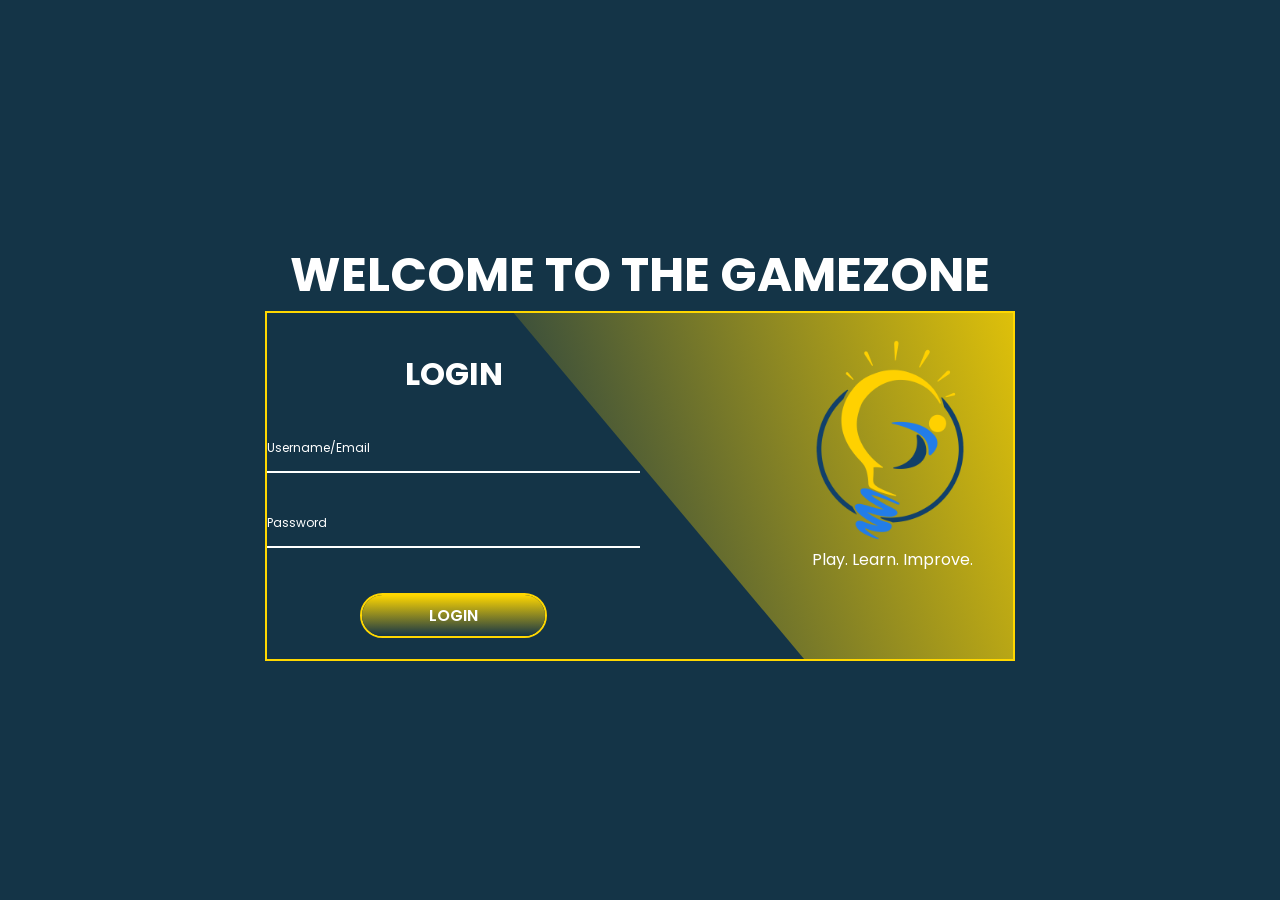
<file: index.html>
<!DOCTYPE html>
<html lang="en">
<head>
    <meta charset="UTF-8">
    <meta name="viewport" content="width=device-width, initial-scale=1.0">
    <title>Gamezone Login Page</title>
    <link rel="stylesheet" href="indexstyle.css">
 
</head>

<body>
    <div class="header">
        <div class="word" id="gamified">WELCOME TO THE GAMEZONE</div>
    </div>
    <div class="container">
        <div class="curve-shape"></div>
        <div class="form-box Login">
            <h2>LOGIN</h2>
            <form action="#" method="post">
               <div class="input-box">
                <input type="text" required>
                <label for="">Username/Email</label>
                <i class="fa-solid fa-user"></i>
               </div>
    
               <div class="input-box">
                <input type="password" required>
                <label for="">Password</label>
                <i class="fa-solid fa-lock"></i>
               </div>
               <div class="input-box">
                <button class="loginbtn" id="loginButton" type="button"onclick="redirectToHomepage()">LOGIN</button>
               </div>
               <!-- <div class="regi-link">
                <p>Don't have an account?<a href="Register Page.html" class="SignUpLink"> Sign Up Here!</a></p>
               </div> -->
            </form>
        </div>
          <div class="info-content Login">
            <div class="logocontainer">
                <img id="lightbulb" src="Genius.png" alt="Light Bulb">
            </div>
            <p>Play. Learn. Improve.</p>
           <!-- <h2>WELCOME BACK TO MINDSYNC!</h2>
           <p> Continue playing and watch all your hard work pay off!</p> -->
          </div>
    </div>
<!--     <div class="side-media">
        <img src="../images/side-image1.jpg" alt="Side Image 1" class="side-image">
        <img src="../images/side-image2.jpg" alt="Side Image 2" class="side-image">
        <img src="../images/side-image3.jpg" alt="Side Image 3" class="side-image">
    </div> -->
<script src=indexscript.js></script>
</body>
</html>
</file>
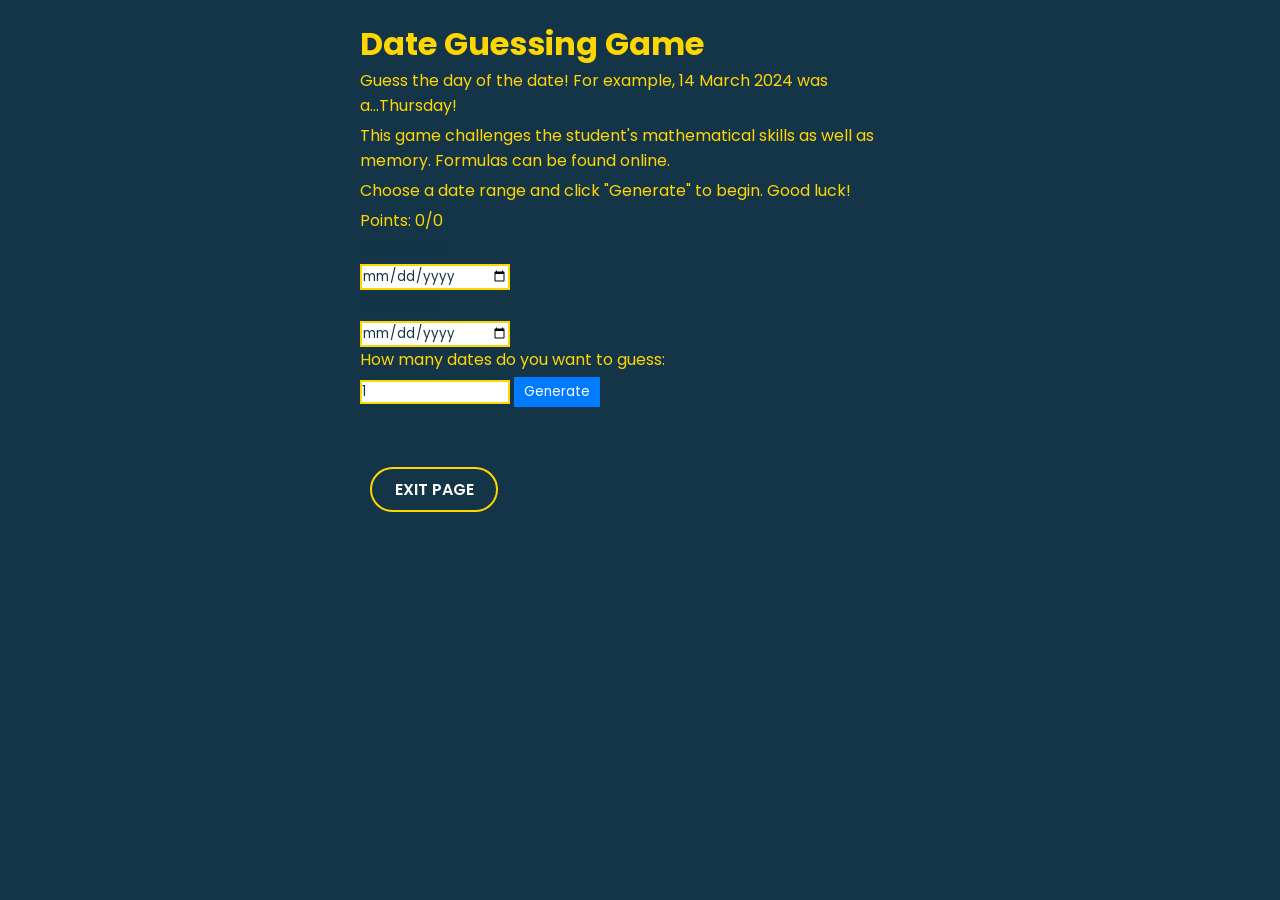
<file: DateGame.html>
<!DOCTYPE html>
<html lang="en">
<head>
<meta charset="UTF-8">
<meta name="viewport" content="width=device-width, initial-scale=1.0">
<title>Date Guessing Game</title>
<link rel="stylesheet" href="DategameStyle.css">
</head>
<body>
  <div class="container">
    <h1>Date Guessing Game</h1>
    <p style="margin-bottom:5px">Guess the day of the date! For example, 14 March 2024 was a...Thursday!</p>
    <p style="margin-bottom:5px">This game challenges the student's mathematical skills as well as memory. Formulas can be found online.</p>
    <p style="margin-bottom:5px">Choose a date range and click "Generate" to begin. Good luck!</p>
    <form id="generator-form">
      <div>Points: <span id="Points">0</span><span id="NumberQuestions">/0</span></div>
      <label for="startDate">Start Date:</label>
      <input type="date" id="startDate">
      <label for="endDate">End Date:</label>
      <input type="date" id="endDate">
      <label style="color:gold;" for="amount">How many dates do you want to guess:</label>
      <input type="number" id="amount" min="1" value="1">
      <button type="submit">Generate</button>
    </form>
    <div id="output"></div>
    <div id="guess-form" style="display: none;">
      <label for="Userguess">Guess the day:</label>
      <input type="text" id="guessAnswer">
      <button id="submitGuess" type="button"onclick="handleGuessSubmission()">Submit Guess</button>
      <p id="result"></p>
    </div>
  </div>

  <div class="input-box">
    <button class="backbutton" id="loginButton" type="button"onclick="redirectToMemoryPage()">EXIT PAGE</button>
  </div>

  <script src="DateGameScript.js"></script>
</body>
</html>
</file>
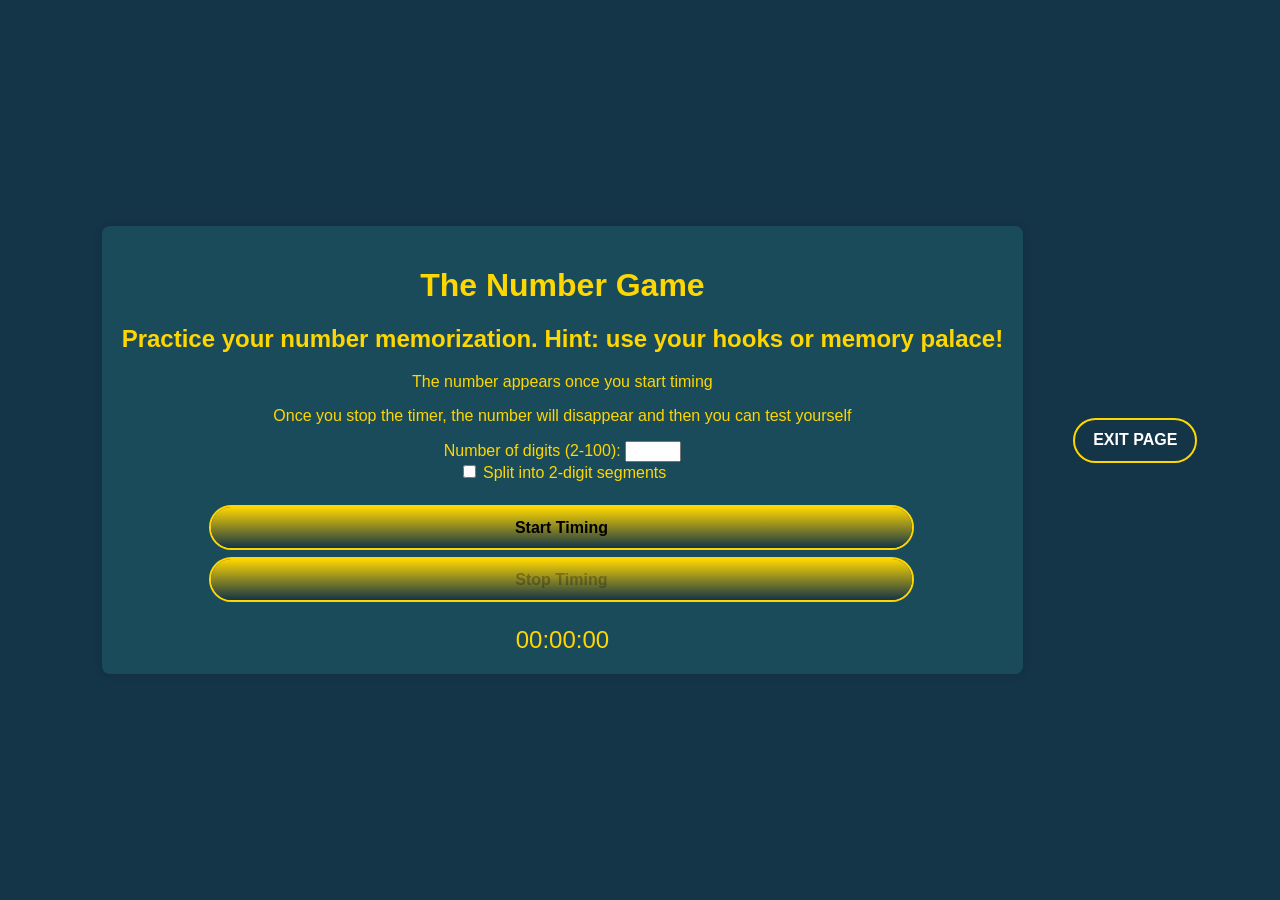
<file: NumbersGame.html>
<!doctype html>
<html lang="en">
<head>
    <meta charset="UTF-8">
    <meta name="viewport" content="width=device-width, initial-scale=1.0">
    <title>Number Game</title>
    <link rel="stylesheet" href="NumbersGamestyle.css">
</head>
<body>
    <div class="container">
        <h1>The Number Game</h1>
        <h2>Practice your number memorization. Hint: use your hooks or memory palace!</h2>
        <p>The number appears once you start timing</p>
        <p>Once you stop the timer, the number will disappear and then you can test yourself</p>
        <form id="numberForm">
            <label for="numDigits">Number of digits (2-100):</label>
            <input type="number" id="numDigits" name="numDigits" min="2" max="100" required>
            <div>
                <input type="checkbox" id="splitDigits">
                <label for="splitDigits">Split into 2-digit segments</label>
            </div>
            <!-- <button class="btn" button type="button" onclick="generateNumber()">Generate</button> -->
        </form>
        <div id="numberContainer"></div>
        <button class="btn" id="startButton" onclick="startTiming()">Start Timing</button>
        <button class="btn"button id="stopButton" onclick="stopTiming()" disabled>Stop Timing</button>
        <div id="resultContainer"></div>
        <div id="timerContainer">00:00:00</div>
        <div id="inputContainer"></div>
        <button class="btn" button id="markButton" onclick="markAnswers()" style="display: none;">Mark</button>
        <!-- <div id="resultContainer"></div> -->
    </div>

    <!-- <div class="container">
        <h2>Recent Activities</h2>
        <div id="recentActivities"></div>
    </div>
     -->
    <div class="input-box">
        <button class="backbutton" style="color:#fff" id="loginButton" type="button"onclick="redirectToMemorypage()">EXIT PAGE</button>
    </div>

    <script src="NumbersGamescript.js"></script>
</body>
</html>
</file>
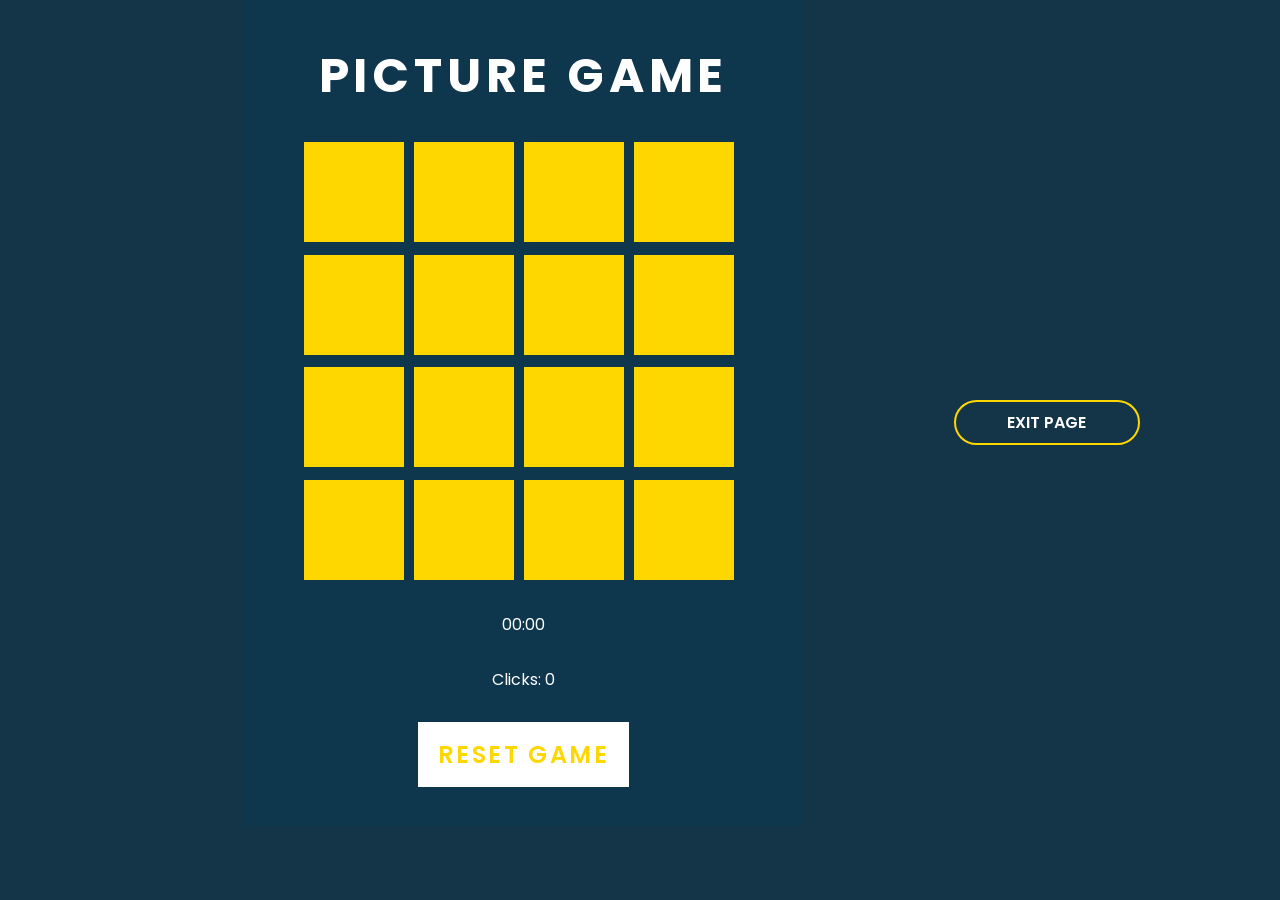
<file: PicturesGame.html>
<!DOCTYPE html>
<html lang="en">
<head>
    <meta charset="UTF-8">
    <meta name="viewport" content="width=device-width, initial-scale=1.0">
    <title>Picture Quiz Game</title>
    <link rel="stylesheet" href="PicturesGameStyle.css">
</head>
<body>
    <div class="container">
        <h2>Picture Game</h2>
        <div class="game"></div>
        <div id="timer">00:00</div>
        <div>Clicks: <span id="Clicks">0</span></div>
        <button class="reset" onclick="window.location.reload();">Reset Game</button>
    </div>

    <div class="input-box">
        <button class="backbutton" id="loginButton" type="button"onclick="redirectToMemorypage()">EXIT PAGE</button>
    </div>

   
    <script src="PicturesGameScript.js"></script>
</body>
</html>
</file>
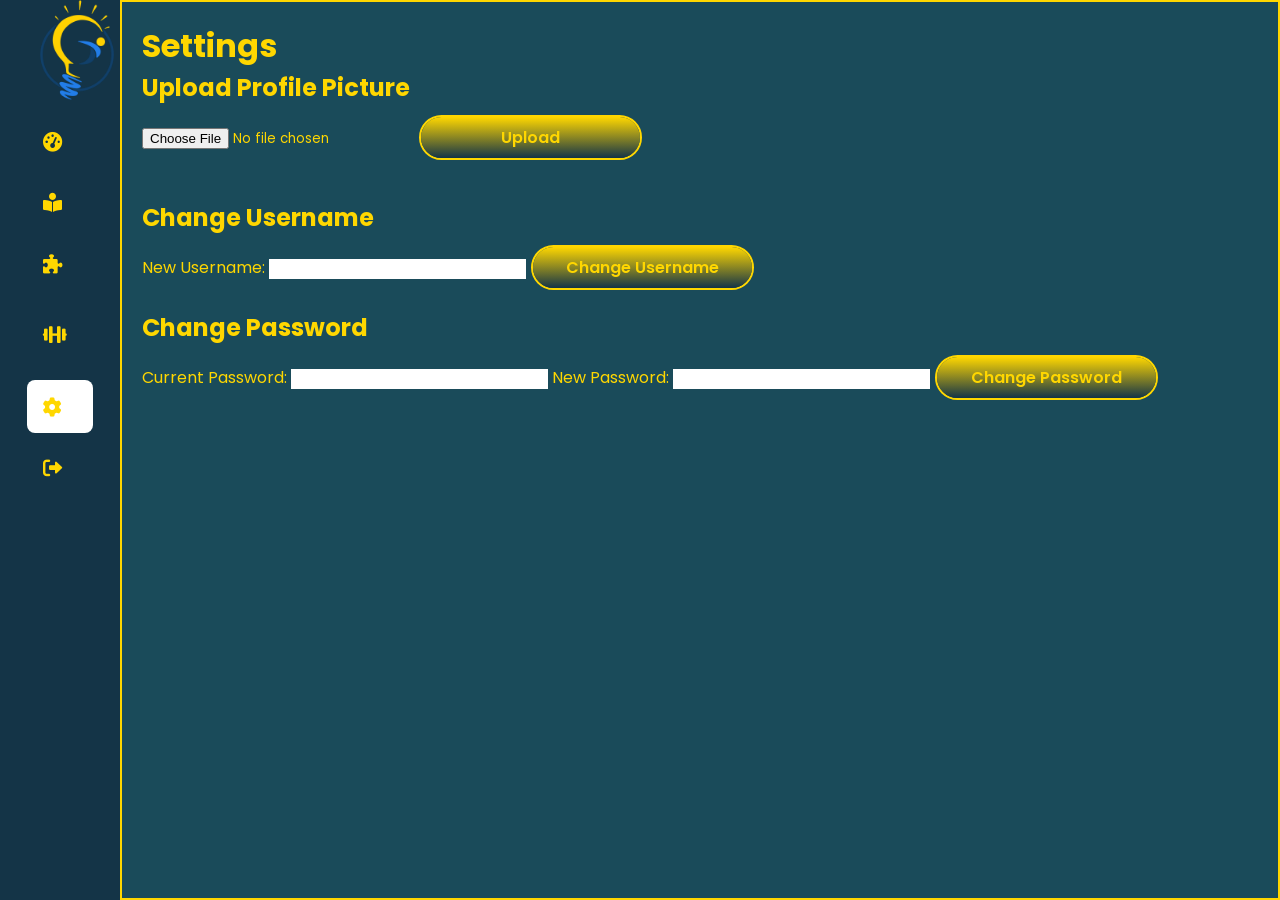
<file: Settings.html>
<!DOCTYPE html>
<html lang="en">
<head>
    <meta charset="UTF-8">
    <meta name="viewport" content="width=device-width, initial-scale=1.0">
    <title>Gamezone Home Page</title>
    <link rel="stylesheet" href="SettingsStyle.css">
</head>
<body>
    <div class="sidebar">
        <div class="logocontainer">
            <img id="lightbulb" src="Genius.png" alt="Light Bulb">
        </div>
        <ul class="menu">
            <li><a href="homepage.html">
                <i class="fas fa-tachometer-alt"></i>
                <span>Dashboard</span>
             </a>
            </li>
            <li><a href="ReadingMainPage.html">
                <i class="fas fa-book-open-reader"></i>
                <span>Reading</span>
             </a>
            </li>
            <li><a href="MemoryMainPage.html">
                <i class="fas fa-puzzle-piece"></i>
                <span>Memory</span>
             </a>
            </li>
            <li><a href="LudusMagnus.html">
                <i class="fas fa-dumbbell"></i>
                 <span>Ludus Magnus</span>
             </a>
            </li>
            <li class="active"><a href="Settings.html">
                <i class="fas fa-cog"></i>
                <span>Settings</span>
             </a>
            </li>
            <li class="logout"><a href="index.html">
                <i class="fas fa-sign-out-alt"></i>
                <span>Logout</span>
             </a>
            </li>
        </ul>
    </div>
    

    <div class="settings-container">
        <h1>Settings</h1>
        <div class="profile-picture-section">
            <h2>Upload Profile Picture</h2>
            <input type="file" id="profilePictureUpload" accept="image/*">
            <button class="btn" onclick="uploadProfilePicture()">Upload</button>
        </div>
    

    
        <h2>Change Username</h2>
        <form id="changeUsernameForm">
            <label for="newUsername">New Username:</label>
            <input type="text" id="newUsername" name="newUsername" required>
            <button type="submit" class="btn">Change Username</button>
        </form>
   

  
        <h2>Change Password</h2>
        <form id="changePasswordForm">
            <label for="currentPassword">Current Password:</label>
            <input type="password" id="currentPassword" name="currentPassword" required>
            <label for="newPassword">New Password:</label>
            <input type="password" id="newPassword" name="newPassword" required>
            <button type="submit" class="btn">Change Password</button>
        </form>
    </div>

    <script src="SettingsScript.js"></script>
</body>
</html>
</file>
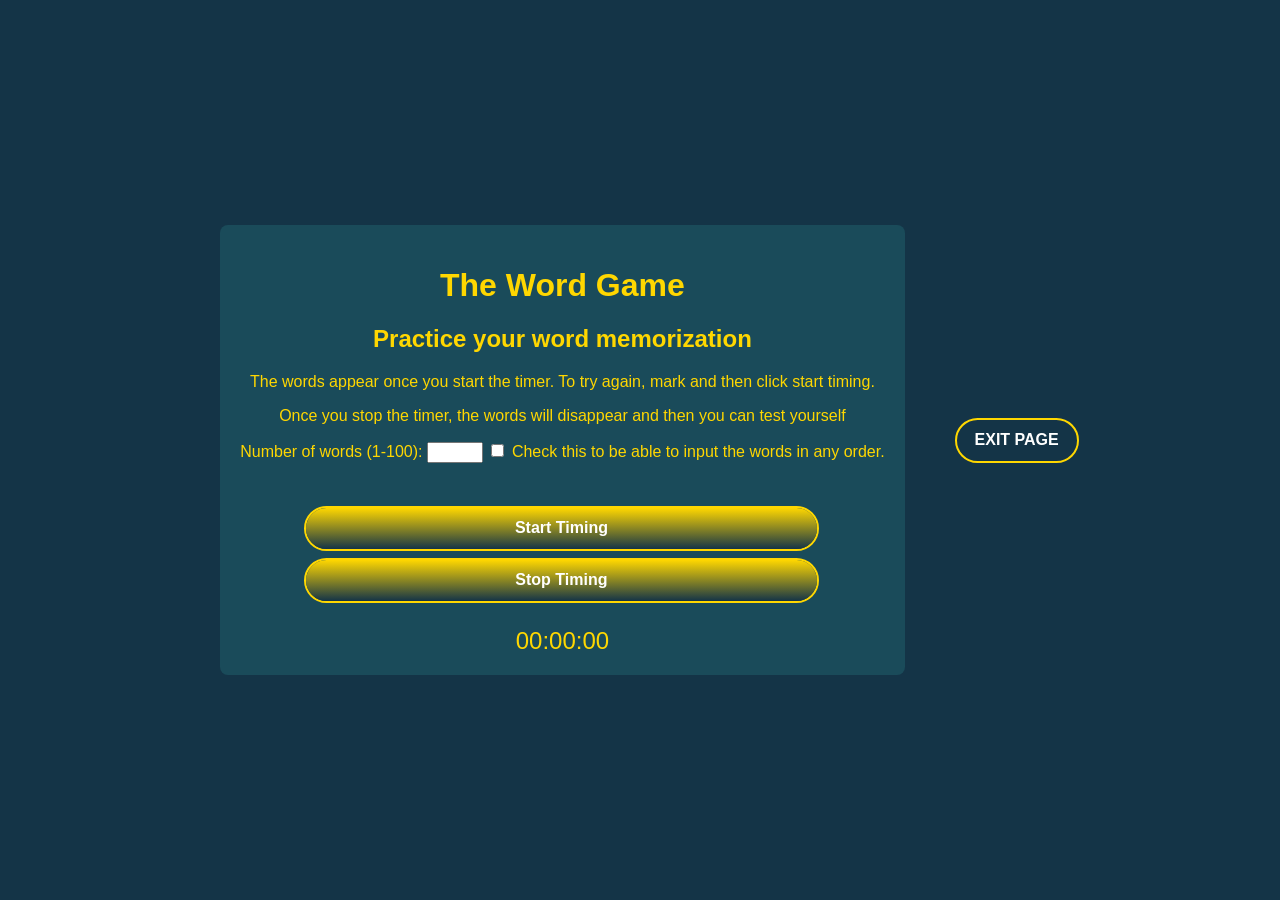
<file: wordGameT1.html>
<!doctype html>
<html lang="en">
<head>
    <meta charset="UTF-8">
    <meta name="viewport" content="width=device-width, initial-scale=1.0">
    <title>Word Game</title>
    <link rel="stylesheet" href="wordGameT1style.css">
</head>
<body>
    <div class="container">
        <h1>The Word Game</h1>
        <h2>Practice your word memorization</h2>
        <p>The words appear once you start the timer. To try again, mark and then click start timing.</p>
        <p>Once you stop the timer, the words will disappear and then you can test yourself</p>
        <form id="wordForm">
            <label for="numWords">Number of words (1-100):</label>
            <input type="number" id="numWords" name="numWords" min="1" max="100" required>
            <input type="checkbox" id="allowAnyOrder">
            <label for="allowAnyOrder">Check this to be able to input the words in any order.</label>
            <!-- <button type="button" class="btn" style="color:#fff" onclick="generateWords()">Generate</button> -->
        </form>
        <ol id="wordsContainer"></ol>
        <button class=btn id="startButton" style="color:#fff" onclick="startTiming()">Start Timing</button>
        <button class=btn  id="stopButton" style="color:#fff"  onclick="stopTiming()" disabled>Stop Timing</button>
        <div id="resultContainer"></div>
        <div id="timerContainer">00:00:00</div>
        <div id="inputContainer"></div>
        <button id="markButton" onclick="markAnswers()" style="display: none;">Mark</button>
    </div>
    <div class="input-box">
        <button class="backbutton" style="color:#fff" id="loginButton" type="button"onclick="redirectToMemorypage()">EXIT PAGE</button>
    </div>

    <script src="wordGameT1script.js"></script>
</body>
</html>
</file>
<file: indexstyle.css>
@import url('https://fonts.googleapis.com/css2?family=Poppins:wght@300;400;500;600;700&display=swap');

* {
    margin: 0;
    padding: 0;
    box-sizing: border-box;
    font-family: "Poppins";
    color: white;
}

body {
    display: flex;
    flex-direction: column;
    justify-content: center;
    align-items: center;
    min-height: 100vh;
    background: #143447;
}

.container {
    position: relative;
    width: 750px;
    height:350px;
    border: 2px solid gold;
    /* box-shadow: 0 0 25px gold; */
    animation: changeBoxShadowColor 5s infinite;
    overflow: hidden;
    text-align: center;
    padding-top: 20px;
    margin-bottom: 20px;
}
.container .form-box{
    position: absolute;
    top:0;
    width: 50%;
    height:100%;
    display: flex;
    justify-content: center;
    flex-direction: column;
}


.form-box {
    position: relative;
    width: 100%;
    display: flex;
    justify-content: center;
    flex-direction: column;
}

.form-box h2 {
    font-size: 32px;
    text-align: center;
}

.input-box {
    position: relative;
    width: 100%;
    height: 50px;
    margin-top: 25px;
}

.input-box input {
    width: 100%;
    height: 100%;
    background: transparent;
    border: none;
    outline: none;
    font-size: 12px;
    color: #fff;
    font-weight: 600;
    border-bottom: 2px solid #fff;
    padding-right: 23px;
    transition: .5s;
}

.input-box input:focus,
.input-box input:valid {
    border-bottom: 2px solid gold;
}

.input-box label {
    position: absolute;
    top: 50%;
    left: 0;
    transform: translateY(-50%);
    font-size: 12px;
    color: #fff;
    transition: .5s;
}

.input-box input:focus ~ label,
.input-box input:valid ~ label {
    top: -5px;
    color: gold;
}

.input-box i {
    position: absolute;
    top: 50%;
    right: 0;
    transform: translateY(-50%);
    font-size: 18px;
    transition: .5s;
}

.input-box input:focus ~ i,
.input-box input:valid ~ i {
    top: -5px;
    color: gold;
}

.loginbtn {
    position: relative;
    width: 50%;
    height: 45px;
    margin: 20px auto;
    background: transparent;
    border-radius: 40px;
    cursor: pointer;
    font-size: 16px;
    font-weight: 600;
    border: 2px solid gold;
    overflow: hidden;
    z-index: 1;
}

.loginbtn::before {
    content: "";
    position: absolute;
    height: 300%;
    width: 100%;
    background: linear-gradient(#143447, gold, #143447, gold);
    top: -100%;
    left: 0;
    z-index: -1;
    transition: .5s;
}

.loginbtn:hover::before {
    top: 0;
}

.info-content {
    position: absolute;
    top: 0;
    height: 100%;
    width: 50%;
    display: flex;
    justify-content: center;
    flex-direction: column;
}

.info-content.Login {
    right: 0;
    text-align: right;
    padding: 0 40px 60px 150px;
}

.info-content h2 {
    text-transform: uppercase;
    font-size: 36px;
    line-height: 1.3;
}

.info-content p {
    font-size: 16px;
}

.container .curve-shape {
    position: absolute;
    right: 0;
    top: -5px;
    height: 600px;
    width: 850px;
    background: linear-gradient(45deg, #143447, gold);
    transform: rotate(10deg) skewY(40deg);
    transform-origin: bottom right;
}

#lightbulb {
    width: 200px;
    transition: filter 0.3s ease;
}

#lightbulb:hover {
    filter: brightness(1.5);
}

.header {
    margin-top: 20px;
    text-align: center;
}

.word {
    font-size: 48px;
    font-weight: bold;
    color: gold;
    cursor: pointer;
}

@keyframes changeBoxShadowColor {
    0% {
        box-shadow: 5px 5px 20px gold;
    }
    25% {
        box-shadow: 5px 5px 20px turquoise;
    }
    50% {
        box-shadow: 5px 5px 20px green;
    }
    75% {
        box-shadow: 5px 5px 20px white;
    }
    100% {
        box-shadow: 5px 5px 10px red;
    }
}
</file>
<file: DategameStyle.css>
@import url('https://fonts.googleapis.com/css2?family=Poppins:wght@300;400;500;600;700&display=swap');

*{
    margin:0;
    padding:0;
    border:none;
    outline:none;
    box-sizing: border-box;
    font-family: "poppins";
    color:gold
}


body {
    font-family: Arial, sans-serif;
    background:#143447;

  }
  
  .container {
    max-width: 600px;
    margin: 0 auto;
    padding: 20px;
  }
  
  form {
    margin-bottom: 20px;
  }
  
  label {
    display: block;
    margin-bottom: 5px;
    color:#143447;

  }
  
  input[type="date"],
  input[type="number"],
  input[type="text"] {
    width: 150px;
    border: 2px solid gold;
    background-color:white;
    color:#143447;

  }
  
  button {
    padding: 5px 10px;
    background-color: #007bff;
    color: #fff;
    border: none;
    cursor: pointer;
  }
  
  button:hover {
    background-color: #0056b3;
    color:gold;
  }
  
  #output {
    margin-top: 20px;
  }

  
  .backbutton{
    position: relative;
    width:10%;
    height:45px;
    margin-left:370px;
    margin-bottom:40px;
    margin-top:20px;
    background: transparent;
    border-radius: 40px;
    cursor: pointer;
    font-size: 16px;
    font-weight: 600;
    border: 2px solid gold;
    overflow: hidden;
    z-index: 1;
}

.backbtn::before{
    content:"";
    position:absolute;
    height:300%;
    width:100%;
    background: linear-gradient(#143447, gold,#143447, gold);
    top:-100%;
    left:0;
    z-index:-1;
    transition: .5s;
}

.backbtn:hover:before{
top:0;
}
</file>
<file: NumbersGamestyle.css>
body {
    font-family: Arial, sans-serif;
    display: flex;
    justify-content: center;
    align-items: center;
    height: 100vh;
    background-color: #143447;
    margin: 0;
    color: gold;
}

.container {
    text-align: center;
    background: #1a4b5a;
    padding: 20px;
    border-radius: 8px;
    box-shadow: 0 0 10px rgba(0, 0, 0, 0.1);
    max-width: 90%;
    max-height: 80vh;
    overflow-y: auto;
    animation: changeBoxShadowColor 5s infinite;
}

form {
    margin-bottom: 20px;
}

#numberContainer {
    font-size: 1.2em;
    margin: 20px 0;
    word-wrap: break-word;
}

#timerContainer {
    margin-top: 20px;
    font-size: 1.5em;
}

button {
    margin: 5px;
}

#inputContainer input {
    display: block;
    margin: 10px 0;
    width: 100%;
}

#resultContainer {
    margin-top: 20px;
    font-size: 20px;
}

.correct {
    color: lightgreen;
}

.incorrect {
    color: #f26659;
}


.btn{
    position: sticky;
    width:80%;
    height:45px;
    margin-left:3px;
    margin-bottom:4px;
    margin-top:3px;
    background: transparent;
    border-radius: 40px;
    cursor: pointer;
    font-size: 16px;
    font-weight: 600;
    border: 2px solid gold;
    overflow: hidden;
    z-index: 1;
    justify-content:center;
    align-items: center;
}

.btn::before{
    content:"";
    position:absolute;
    height:300%;
    width:100%;
    background: linear-gradient(#143447, gold,#143447, gold);
    top:-100%;
    left:0;
    z-index:-1;
    transition: .5s;
}

.btn:hover:before{
    top:0;
}
button:hover {
    background-color: #0056b3;
    color:gold;
  }
  
  .backbutton{
    position: relative;
    width:80%;
    height:45px;
    margin-left:50px;
    margin-bottom:40px;
    margin-top:20px;
    background: transparent;
    border-radius: 40px;
    cursor: pointer;
    font-size: 16px;
    font-weight: 600;
    border: 2px solid gold;
    overflow: hidden;
    z-index: 1;
}

.backbtn::before{
    content:"";
    position:absolute;
    height:300%;
    width:100%;
    background: linear-gradient(#143447, gold,#143447, gold);
    top:-100%;
    left:0;
    z-index:-1;
    transition: .5s;
}

.backbtn:hover:before{
    top:0;
}

@keyframes changeBoxShadowColor {
    0% {
        box-shadow: 5px 5px 20px gold;
    }
    25% {
        box-shadow: 5px 5px 20px turquoise;
    }
    50% {
        box-shadow: 5px 5px 20px green;
    }
    75% {
        box-shadow: 5px 5px 20px white;
    }
    100% {
        box-shadow: 5px 5px 10px red;
    }
}
</file>
<file: PicturesGameStyle.css>
@import url('https://fonts.googleapis.com/css2?family=Poppins:wght@300;400;500;600;700&display=swap');

*{
    margin:0;
    padding:0;
    border:none;
    outline:none;
    box-sizing: border-box;
    font-family: "poppins";
    color:white;
}

body{
    display: flex;
    justify-content: center;
    align-items: 100vh;
    background:#143447;
}

.container{
    position: relative;
    display: flex;
    justify-content: center;
    align-items: center;
    flex-direction: column;
    gap: 30px;
    background: #0e364d;
    padding: 40px 60px;
}

h2{
    font-size: 3em;
    color:#fff;
    text-transform: uppercase;
    letter-spacing: 0.1em;
}

.reset{
    padding: 15px 20px;
    color: gold;
    background: #fff;
    border: none;
    font-size: 1.5em;
    letter-spacing: 0.1em;
    text-transform: uppercase;
    cursor: pointer;
    font-weight:600;
}

.reset:focus{
    color:#fff;
    background:aqua;
}

.game{
    width: 440px;
    height: 440px;
    display: flex;
    flex-wrap: wrap;
    gap:10px;
    transform-style: preserve-3d;
    perspective: 500px;
}

.item{
 position: relative;
 width: 100px;
 height: 100px;
 display: flex;
 justify-content: center;
 align-items: center;
 font-size: 3em;
 background: #fff;
 transition: 0.25s;
}

.item.boxOpen{
    transform: rotateY(0deg);
}

.item::after{
    content: '';
    position: absolute;
    inset:0;
    background: gold;
     /* opacity: 0.85;  */
    transition: 0.25s;
    transform: rotateY(0deg);
    backface-visibility: hidden;
}

.boxOpen:after,
.boxMatch:after
{
    transform: rotateY(180deg);
}


.backbutton{
    position: relative;
    width:80%;
    height:45px;
    margin-left:150px;
    margin-bottom:10px;
    margin-top:400px;
    background: transparent;
    border-radius: 40px;
    cursor: pointer;
    font-size: 16px;
    font-weight: 600;
    border: 2px solid gold;
    overflow: hidden;
    z-index: 1;
}
button:hover {
    background-color: #0056b3;
    color:gold;
  }
  
  
.backbtn::before{
    content:"";
    position:absolute;
    height:300%;
    width:100%;
    background: linear-gradient(#143447, gold,#143447, gold);
    top:-100%;
    left:0;
    z-index:-1;
    transition: .5s;
}

.backbtn:hover:before{
    top:0;
}
</file>
<file: wordGameT1style.css>
body {
    font-family: Arial, sans-serif;
    display: flex;
    justify-content: center;
    align-items: center;
    height: 100vh;
    background-color: #143447;
    margin: 0;
    color:gold;
}

.container {
    text-align: center;
    background: #1a4b5a;
    padding: 20px;
    border-radius: 8px;
    animation: changeBoxShadowColor 5s infinite;
    /* box-shadow: 0 0 10px rgba(0, 0, 0, 0.1); */
    max-width: 90%; /* Ensure the container is responsive */
    max-height: 80vh; /* Ensure the container doesn't exceed the viewport height */
    overflow-y: auto; 
}

form {
    margin-bottom: 20px;
}

ol {
    margin: 20px 0;
    font-size: 1.2em;
    padding-left: 40px;
    list-style-position: inside;
    max-height: 60vh; /* Limit the height of the word list */
    overflow-y: auto; /* Allow vertical scrolling if content overflows */
    display: grid; /* Use grid display */
    grid-template-columns: repeat(auto-fill, minmax(200px, 1fr)); /* Create columns */
    grid-gap: 10px; 
}

ol li {
    margin: 5px 0;
    padding-left: 0;
}

#timerContainer {
    margin-top: 20px;
    font-size: 1.5em;
}

button {
    margin: 5px;
}

#inputContainer input {
    display: block;
    margin: 10px 0;
}

#resultContainer {
    margin-top: 20px;
    font-size: 20px;
}

.correct {
    color: lightgreen;
}

.incorrect {
    color: #f26659;
}


.btn{
    position: sticky;
    width:80%;
    height:45px;
    margin-left:3px;
    margin-bottom:4px;
    margin-top:3px;
    background: transparent;
    border-radius: 40px;
    cursor: pointer;
    font-size: 16px;
    font-weight: 600;
    border: 2px solid gold;
    overflow: hidden;
    z-index: 1;
    justify-content:center;
    align-items: center;
}

.btn::before{
    content:"";
    position:absolute;
    height:300%;
    width:100%;
    background: linear-gradient(#143447, gold,#143447, gold);
    top:-100%;
    left:0;
    z-index:-1;
    transition: .5s;
}

.btn:hover:before{
    top:0;
}
button:hover {
    background-color: #0056b3;
    color:gold;
  }
  
  .backbutton{
    position: relative;
    width:80%;
    height:45px;
    margin-left:50px;
    margin-bottom:40px;
    margin-top:20px;
    background: transparent;
    border-radius: 40px;
    cursor: pointer;
    font-size: 16px;
    font-weight: 600;
    border: 2px solid gold;
    overflow: hidden;
    z-index: 1;
}

.backbtn::before{
    content:"";
    position:absolute;
    height:300%;
    width:100%;
    background: linear-gradient(#143447, gold,#143447, gold);
    top:-100%;
    left:0;
    z-index:-1;
    transition: .5s;
}

.backbtn:hover:before{
    top:0;
}

@keyframes changeBoxShadowColor {
    0% {
        box-shadow: 5px 5px 20px gold;
    }
    25% {
        box-shadow: 5px 5px 20px turquoise;
    }
    50% {
        box-shadow: 5px 5px 20px green;
    }
    75% {
        box-shadow: 5px 5px 20px white;
    }
    100% {
        box-shadow: 5px 5px 10px red;
    }
}
</file>
<file: SettingsStyle.css>
@import url('https://fonts.googleapis.com/css2?family=Poppins:wght@300;400;500;600;700&display=swap');
@import url('https://cdnjs.cloudflare.com/ajax/libs/font-awesome/6.0.0-beta3/css/all.min.css');
*{
    margin:0;
    padding:0;
    border:none;
    outline:none;
    box-sizing: border-box;
    font-family: "poppins";
    color:gold;
}

body{
    display: flex;
    background:#1a4b5a;
}


.sidebar{
    position:sticky;
    top:0;
    left:0;
    bottom:0;
    width:120px;
    height:100vh;
    padding: 0 1.7rem;
    color: #fff;
    overflow: hidden;
    transition: all 0.5s linear;
    background:#143447;
}

.sidebar:hover{
  width: 240px;
  transition:0.5s;
}

.logo{
    height:80px;
    padding:16px;
}

.menu{
    height: 88%;
    position: relative;
    list-style: none;
    padding: 0;
}

.menu li{
    padding: 1rem;
    margin:8px 0;
    border-radius: 8px;
    transition: all 0.5s ease-in-out;
}

.menu li:hover, .active{
    background: #fff;
}

.menu a{
    color:#fff;
    font-size:14px;
    text-decoration: none;
    display: flex;
    align-items: center;
    gap: 1.5rem;
}

.menu a span{
   overflow:hidden; 
}

.menu a i{
   font-size: 1.2rem; 
}

.logout{
    position: aboslute;
    bottom:0;
    left: 0;
    width:100%;
}
#lightbulb {
    width: 100px;
    transition: filter 0.3s ease;
}

#lightbulb:hover {
    filter: brightness(1.5);
}


.settings-container {
    width: calc(100% - 120px);
    max-width: 1480px;
    border: 2px solid gold;
    box-shadow: 0 0 25px gold;
    padding: 20px;
    background: #1a4b5a;
    margin-left: 0px; 
}

.profile-picture-section {
    margin-bottom: 20px;
}


.btn{
    position: sticky;
    width:20%;
    height:45px;
    margin-left:1px;
    margin-bottom:20px;
    margin-top:10px;
    background: transparent;
    border-radius: 40px;
    cursor: pointer;
    font-size: 16px;
    font-weight: 600;
    border: 2px solid gold;
    overflow: hidden;
    z-index: 1;
    justify-content:center;
    align-items: center;
}

.btn::before{
    content:"";
    position:absolute;
    height:300%;
    width:100%;
    background: linear-gradient(#143447, gold,#143447, gold);
    top:-100%;
    left:0;
    z-index:-1;
    transition: .5s;
}

.btn:hover:before{
    top:0;
}
button:hover {
    background-color: #0056b3;
    color:gold;
  }
</file>
